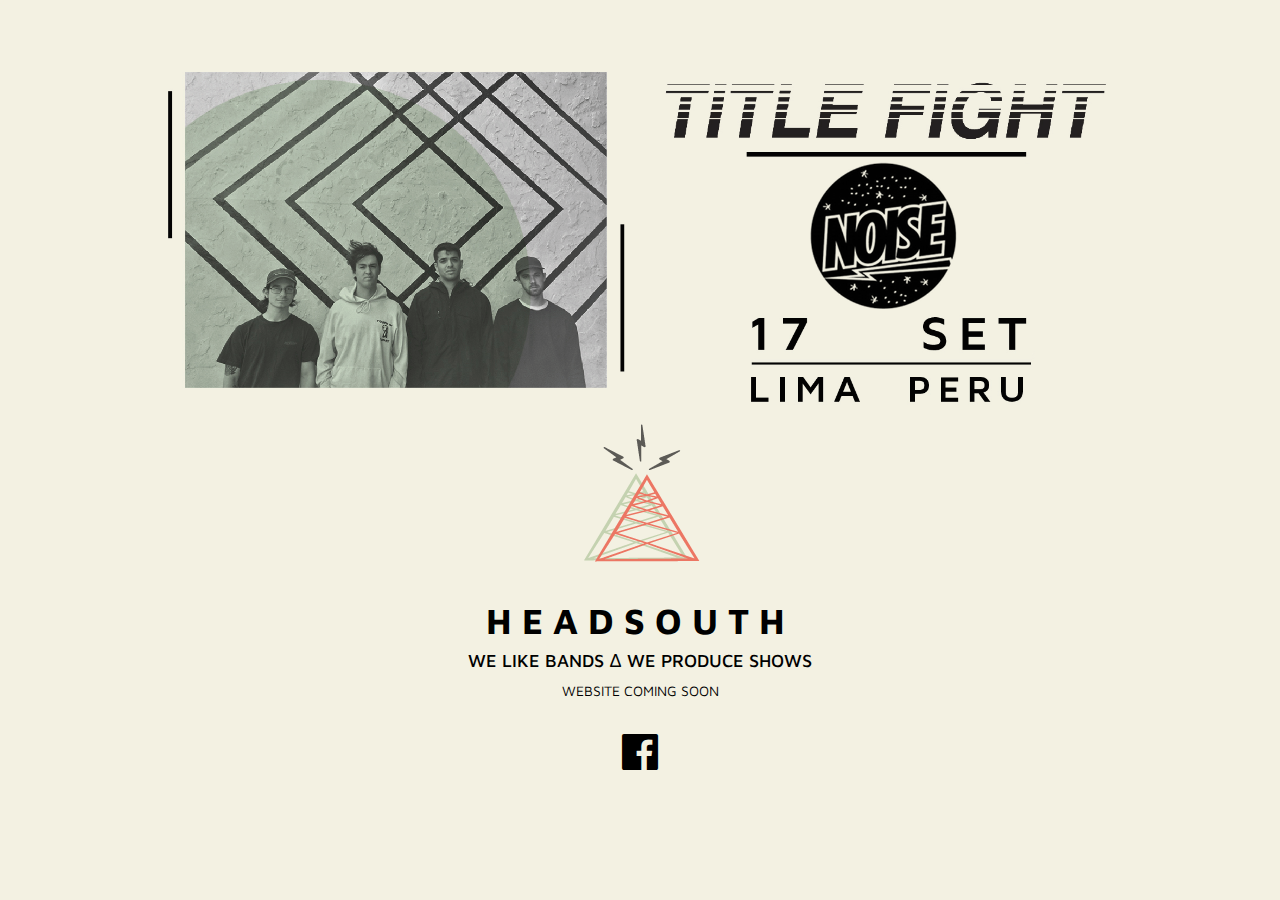
<file: index.html>
<!doctype html>
<html>
<head>
    <meta charset="utf-8">
    <meta http-equiv="X-UA-Compatible" content="chrome=1">
    <title>Headsouth</title>
    <!-- <link rel="stylesheet" href="stylesheets/pygment_trac.css"> -->
    <link rel="stylesheet" href="font-awesome/css/font-awesome.min.css">
    <link href="http://fonts.googleapis.com/css?family=Maven+Pro:500"
          rel="stylesheet" type="text/css">
    <script src="javascripts/jquery.js"></script>
    <!-- <script src="javascripts/respond.js"></script> -->

    <!-- Bootstrap -->
    <script src="bootstrap/js/bootstrap.min.js"></script>
    <link rel="stylesheet" href="bootstrap/css/bootstrap.min.css">
    <link rel="stylesheet" href="stylesheets/styles.css">
    <!--[if lt IE 9]>
    <script src="//html5shiv.googlecode.com/svn/trunk/html5.js"></script>
    <![endif]-->
    <!--[if lt IE 8]>
    <link rel="stylesheet" href="stylesheets/ie.css">
    <![endif]-->
    <meta name="viewport"
          content="width=device-width, initial-scale=1, user-scalable=no">

</head>
<body>
<header>
    <nav class="navbar navbar-default">
        <div class="container-fluid">
            <div class="navbar-header">
                <a class="navbar-brand" href="/"></a>
            </div>
        </div>
    </nav>
</header>
<div class="container">
    <section class="row">
        <div class="col-sm-6 col-md-5 col-md-offset-1">
            <a href="https://www.facebook.com/events/877413362319478/">
                <img src="images/title_fight.png" alt="Title Fight" />
            </a>
        </div>
        <div class="col-sm-6 col-md-5 col-md-offset-0">
            <a href="https://www.facebook.com/events/877413362319478/">
                <img src="images/title_fight_text_noise_logo.png"
                     alt="Title Fight Text" />
            </a>
        </div>
    </section>
    <section class="row">
        <div id="title" class="col-md-12">
            <a href="https://www.facebook.com/headsouthperu">
                <img src="images/logo_red.png" alt="Headsouth"/>
            </a>
            <h1>HEADSOUTH</h1>
            <h4>We Like Bands &Delta; We Produce Shows</h4>
            <p>Website Coming Soon</p>
            <br />
            <a class="black" href="https://www.facebook.com/headsouthperu">
                <span class="fa fa-facebook-official fa-3x"></span>
            </a>
        </div>

    </section>
        <!--[if !IE]>
        <script>fixScale(document);</script><![endif]-->
        <script type="text/javascript">
            var gaJsHost = (("https:" == document.location.protocol) ? "https://ssl." : "http://www.");
            document.write(unescape("%3Cscript src='" + gaJsHost + "google-analytics.com/ga.js' type='text/javascript'%3E%3C/script%3E"));
        </script>
        <script type="text/javascript">
            try {
                var pageTracker = _gat._getTracker("UA-59952419-1");
                pageTracker._trackPageview();
            } catch (err) {
            }
        </script>
</div>
</body>
</html>
</file>
<file: stylesheets/pygment_trac.css>
.highlight .hll { background-color: #404040 }
.highlight  { color: #d0d0d0 }
.highlight .c { color: #999999; font-style: italic } /* Comment */
.highlight .err { color: #a61717; background-color: #e3d2d2 } /* Error */
.highlight .g { color: #d0d0d0 } /* Generic */
.highlight .k { color: #6ab825; font-weight: normal } /* Keyword */
.highlight .l { color: #d0d0d0 } /* Literal */
.highlight .n { color: #d0d0d0 } /* Name */
.highlight .o { color: #d0d0d0 } /* Operator */
.highlight .x { color: #d0d0d0 } /* Other */
.highlight .p { color: #d0d0d0 } /* Punctuation */
.highlight .cm { color: #999999; font-style: italic } /* Comment.Multiline */
.highlight .cp { color: #cd2828; font-weight: normal } /* Comment.Preproc */
.highlight .c1 { color: #999999; font-style: italic } /* Comment.Single */
.highlight .cs { color: #e50808; font-weight: normal; background-color: #520000 } /* Comment.Special */
.highlight .gd { color: #d22323 } /* Generic.Deleted */
.highlight .ge { color: #d0d0d0; font-style: italic } /* Generic.Emph */
.highlight .gr { color: #d22323 } /* Generic.Error */
.highlight .gh { color: #ffffff; font-weight: normal } /* Generic.Heading */
.highlight .gi { color: #589819 } /* Generic.Inserted */
.highlight .go { color: #cccccc } /* Generic.Output */
.highlight .gp { color: #aaaaaa } /* Generic.Prompt */
.highlight .gs { color: #d0d0d0; font-weight: normal } /* Generic.Strong */
.highlight .gu { color: #ffffff; text-decoration: underline } /* Generic.Subheading */
.highlight .gt { color: #d22323 } /* Generic.Traceback */
.highlight .kc { color: #6ab825; font-weight: normal } /* Keyword.Constant */
.highlight .kd { color: #6ab825; font-weight: normal } /* Keyword.Declaration */
.highlight .kn { color: #6ab825; font-weight: normal } /* Keyword.Namespace */
.highlight .kp { color: #6ab825 } /* Keyword.Pseudo */
.highlight .kr { color: #6ab825; font-weight: normal } /* Keyword.Reserved */
.highlight .kt { color: #6ab825; font-weight: normal } /* Keyword.Type */
.highlight .ld { color: #d0d0d0 } /* Literal.Date */
.highlight .m { color: #3677a9 } /* Literal.Number */
.highlight .s { color: #9dd5f1 } /* Literal.String */
.highlight .na { color: #bbbbbb } /* Name.Attribute */
.highlight .nb { color: #24909d } /* Name.Builtin */
.highlight .nc { color: #447fcf; text-decoration: underline } /* Name.Class */
.highlight .no { color: #40ffff } /* Name.Constant */
.highlight .nd { color: #ffa500 } /* Name.Decorator */
.highlight .ni { color: #d0d0d0 } /* Name.Entity */
.highlight .ne { color: #bbbbbb } /* Name.Exception */
.highlight .nf { color: #447fcf } /* Name.Function */
.highlight .nl { color: #d0d0d0 } /* Name.Label */
.highlight .nn { color: #447fcf; text-decoration: underline } /* Name.Namespace */
.highlight .nx { color: #d0d0d0 } /* Name.Other */
.highlight .py { color: #d0d0d0 } /* Name.Property */
.highlight .nt { color: #6ab825;} /* Name.Tag */
.highlight .nv { color: #40ffff } /* Name.Variable */
.highlight .ow { color: #6ab825; font-weight: normal } /* Operator.Word */
.highlight .w { color: #666666 } /* Text.Whitespace */
.highlight .mf { color: #3677a9 } /* Literal.Number.Float */
.highlight .mh { color: #3677a9 } /* Literal.Number.Hex */
.highlight .mi { color: #3677a9 } /* Literal.Number.Integer */
.highlight .mo { color: #3677a9 } /* Literal.Number.Oct */
.highlight .sb { color: #9dd5f1 } /* Literal.String.Backtick */
.highlight .sc { color: #9dd5f1 } /* Literal.String.Char */
.highlight .sd { color: #9dd5f1 } /* Literal.String.Doc */
.highlight .s2 { color: #9dd5f1 } /* Literal.String.Double */
.highlight .se { color: #9dd5f1 } /* Literal.String.Escape */
.highlight .sh { color: #9dd5f1 } /* Literal.String.Heredoc */
.highlight .si { color: #9dd5f1 } /* Literal.String.Interpol */
.highlight .sx { color: #ffa500 } /* Literal.String.Other */
.highlight .sr { color: #9dd5f1 } /* Literal.String.Regex */
.highlight .s1 { color: #9dd5f1 } /* Literal.String.Single */
.highlight .ss { color: #9dd5f1 } /* Literal.String.Symbol */
.highlight .bp { color: #24909d } /* Name.Builtin.Pseudo */
.highlight .vc { color: #40ffff } /* Name.Variable.Class */
.highlight .vg { color: #40ffff } /* Name.Variable.Global */
.highlight .vi { color: #40ffff } /* Name.Variable.Instance */
.highlight .il { color: #3677a9 } /* Literal.Number.Integer.Long */
</file>
<file: stylesheets/styles.css>
body {
  padding: 0px 0 20px 0px;
  margin: 0px;
  font-family: "Maven Pro", "Helvetica Neue", Helvetica, Arial, sans-serif;
  color: #000000;
  font-weight: normal;
  background: #f3f1e2;
  background-attachment: fixed !important;
}

.navbar-default {
    background: #f3f1e2;
    border-color: #f3f1e2;
}

img {
  max-width: 100%;
}

a.black {
    color: #000;
    text-decoration: none;
}

#title {
    text-transform: uppercase;
    text-align: center;
}

#title h1 {
    font-weight: bold;
    letter-spacing: 10px;
}
</file>
<file: stylesheets/ie.css>
nav {
  display: none;
}
</file>
